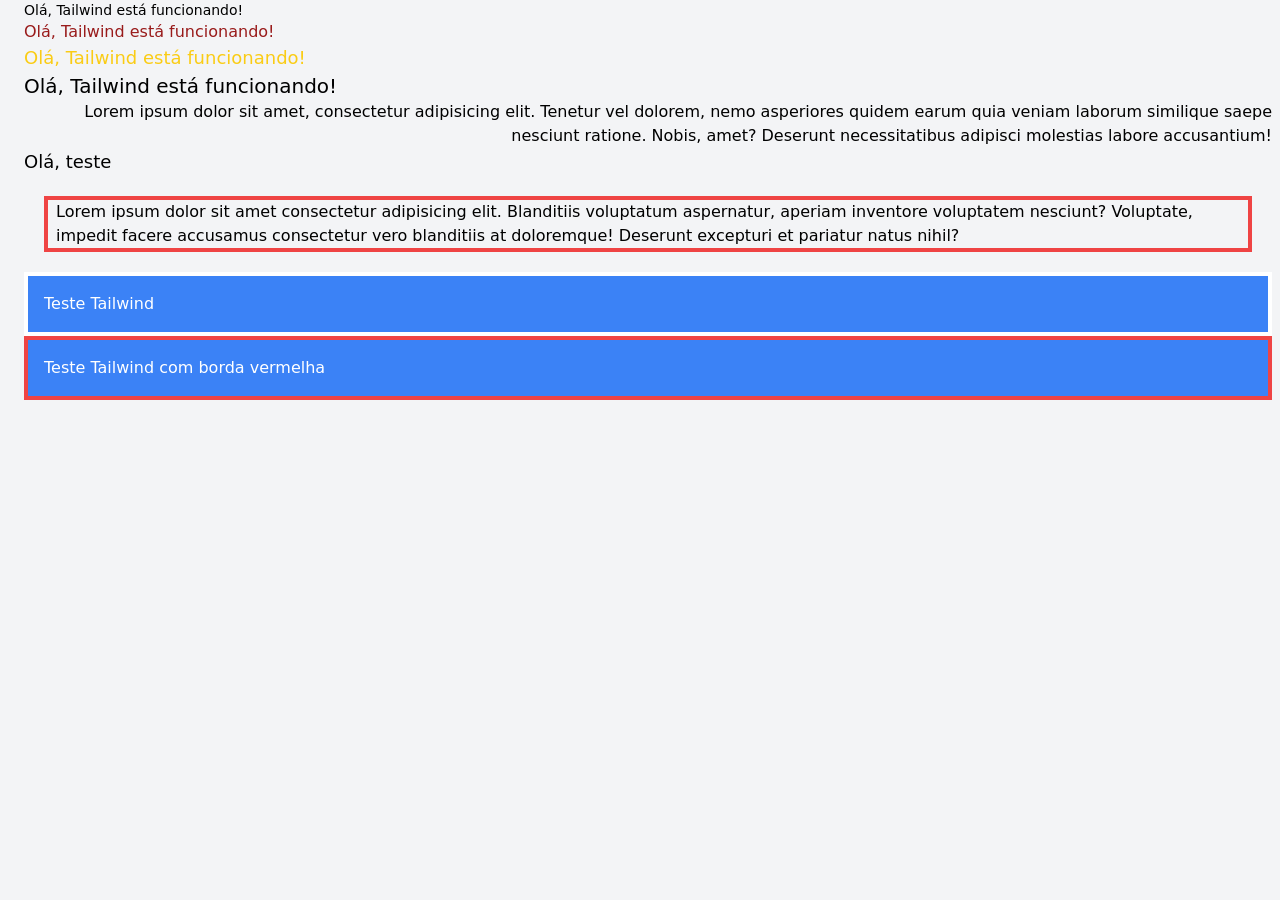
<file: index.html>
<!DOCTYPE html>
<html lang="pt-br">
<head>
    <meta charset="UTF-8"> <!-- Padrão para suportar caracteres como ç, á, etc. -->
    <meta name="viewport" content="width=device-width, initial-scale=1.0"> <!-- Ajusta a largura ao dispositivo -->
    <title>Document</title>
    <link rel="stylesheet" href="./tailwind.css"> <!-- Inclui o CSS do Tailwind -->
</head>
<body class="bg-gray-100 px-2 ml-4">
    <h1 class="text-sm">Olá, Tailwind está funcionando!</h1>
    <h1 class= "text-base text-red-800">Olá, Tailwind está funcionando!</h1>
    <h1 class="text-lg text-yellow-400">Olá, Tailwind está funcionando!</h1>
    <h1 class="text-xl tracking widest">Olá, Tailwind está funcionando!</h1>
    <p class="text-right">Lorem ipsum dolor sit amet, consectetur adipisicing elit. Tenetur vel dolorem, nemo asperiores quidem earum quia veniam laborum similique saepe nesciunt ratione. Nobis, amet? Deserunt necessitatibus adipisci molestias labore accusantium!</p>
    <h1 class="subpixel-antialised text-lg">Olá, teste</h1>
    <div class="m-5 px-2 border-4 border-red-500">
        Lorem ipsum dolor sit amet consectetur adipisicing elit. Blanditiis voluptatum aspernatur, aperiam inventore voluptatem nesciunt? Voluptate, impedit facere accusamus consectetur vero blanditiis at doloremque! Deserunt excepturi et pariatur natus nihil?
    </div>
    <div class="bg-blue-500 p-4 text-white border-4 border-white">Teste Tailwind</div>
    <div class="bg-blue-500 p-4 text-white border-4 border-red-500">
        Teste Tailwind com borda vermelha
      </div>
      

</body>
</html>
</file>
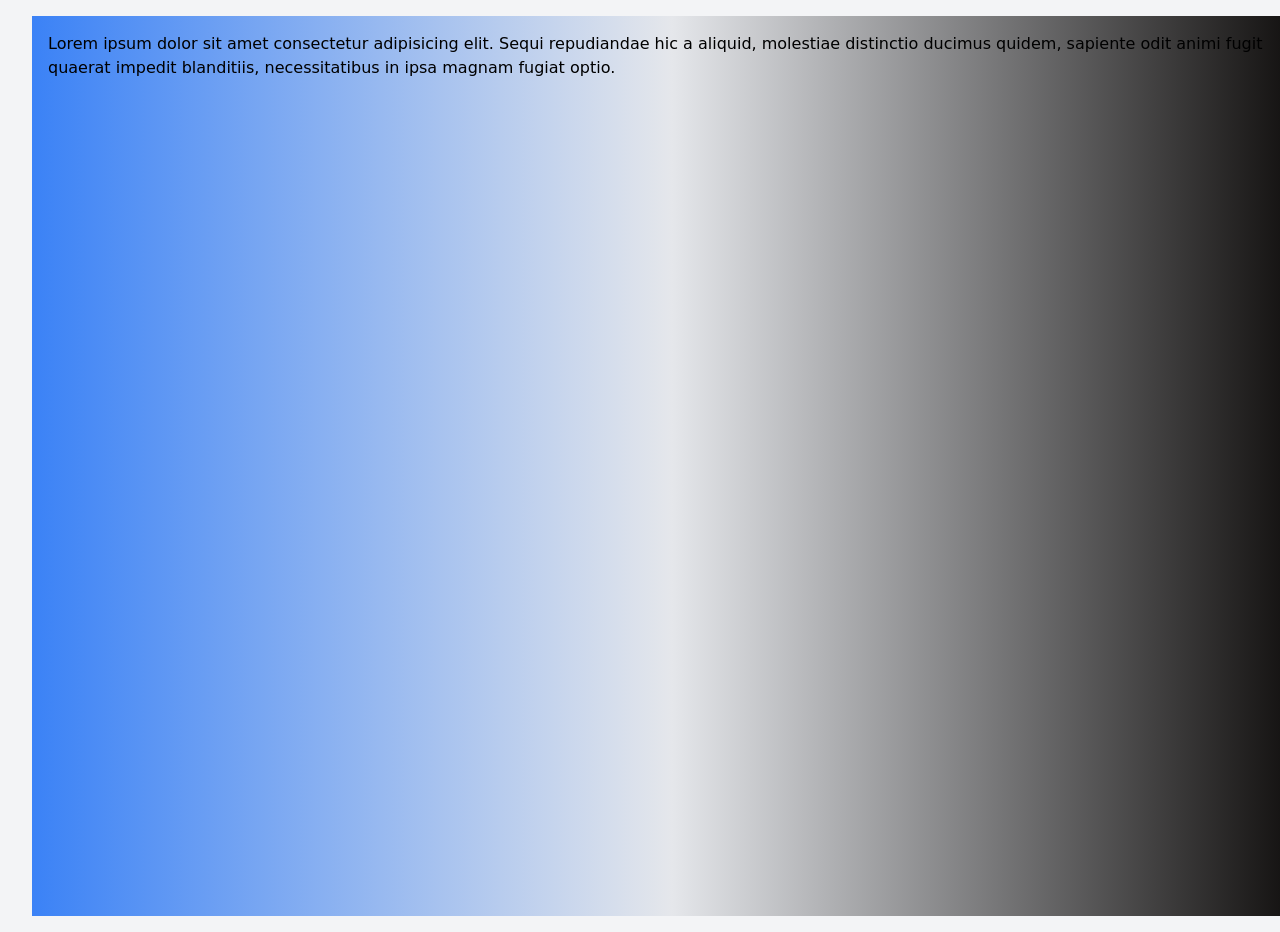
<file: alturalarg.html>
<!DOCTYPE html>
<html lang="pt-br">
    <head>
        <meta charset="UTF-8">
        <meta name="viewport" content="width=device-width, initial-scale= 1.0">
        <title>Testando largura e altura</title>
        <link rel="stylesheet" href="./tailwind.css">
    </head>
    <body class="bg-gray-100 p-4 ml-4">
        <div class=" w-screen h-screen p-4 bg-gradient-to-r from-blue-500 via-gray-200 to-stone-950">
            Lorem ipsum dolor sit amet consectetur adipisicing elit. Sequi repudiandae hic a aliquid, molestiae distinctio ducimus quidem, sapiente odit animi fugit quaerat impedit blanditiis, necessitatibus in ipsa magnam fugiat optio.
        </div>
    </body>
</html>
</file>
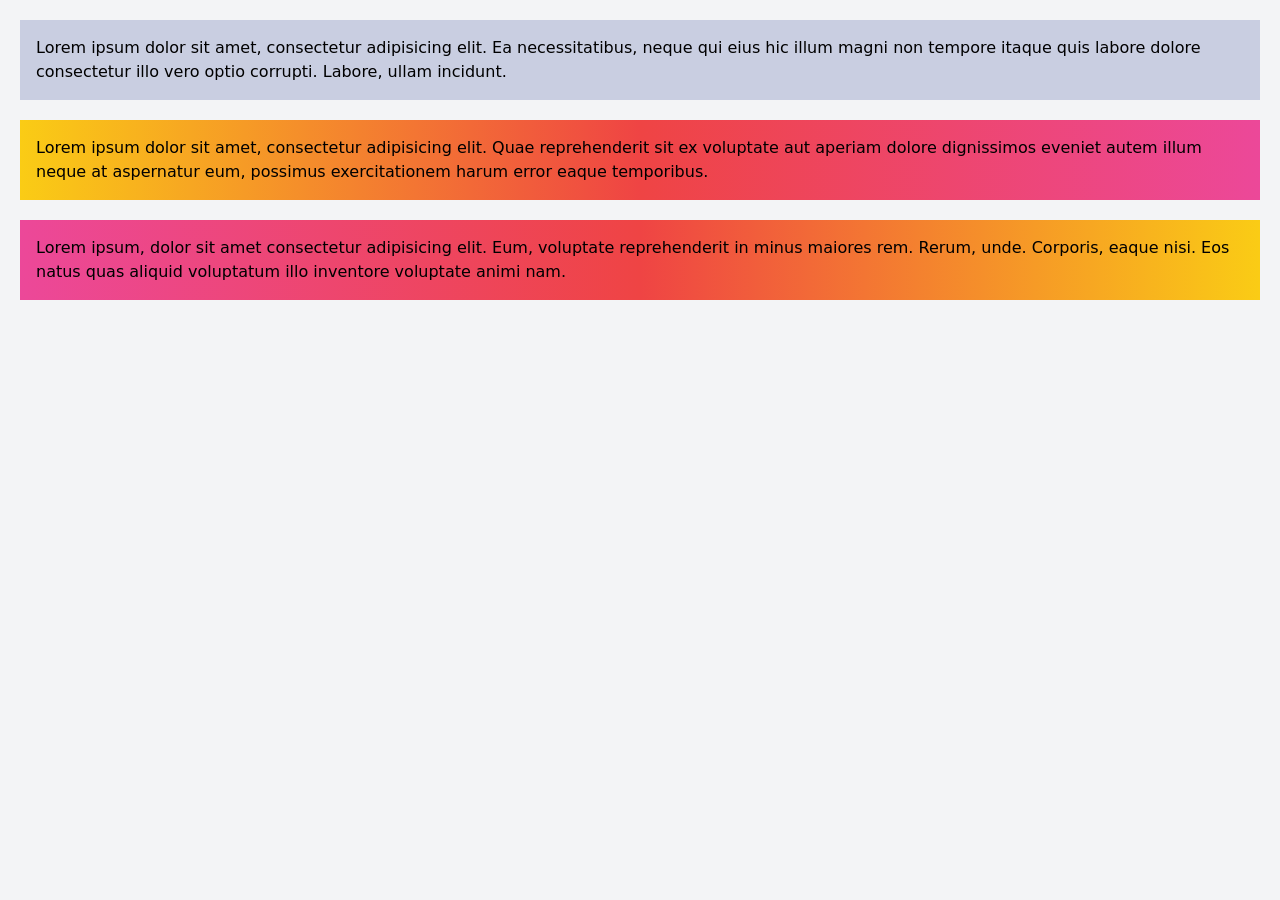
<file: testandobg.html>
<!DOCTYPE html>
<html lang="pt-br">
    <head>
    <meta charset="UTF-8">
    <meta name="viewport" content="width= device-width, initial-scale=1.0">
    <title>Testando backgroung</title>
    <link rel="stylesheet" href="./tailwind.css">
    </head>
    <body class="bg bg-gray-100">
        <div class="m-5 p-4 bg-blue-900 bg-opacity-20">
            Lorem ipsum dolor sit amet, consectetur adipisicing elit. Ea necessitatibus, neque qui eius hic illum magni non tempore itaque quis labore dolore consectetur illo vero optio corrupti. Labore, ullam incidunt.
        </div>
        <div class="m-5 p-4 bg-blue-900 bg-gradient-to-r from-yellow-400 via-red-500 to-pink-500">
            Lorem ipsum dolor sit amet, consectetur adipisicing elit. Quae reprehenderit sit ex voluptate aut aperiam dolore dignissimos eveniet autem illum neque at aspernatur eum, possimus exercitationem harum error eaque temporibus.
        </div>
        <div class="m-5 p-4 bg-gradient-to-l from-yellow-400 via-red-500 to-pink-500">
        Lorem ipsum, dolor sit amet consectetur adipisicing elit. Eum, voluptate reprehenderit in minus maiores rem. Rerum, unde. Corporis, eaque nisi. Eos natus quas aliquid voluptatum illo inventore voluptate animi nam.
        </div>
    </body>
</html>
</file>
